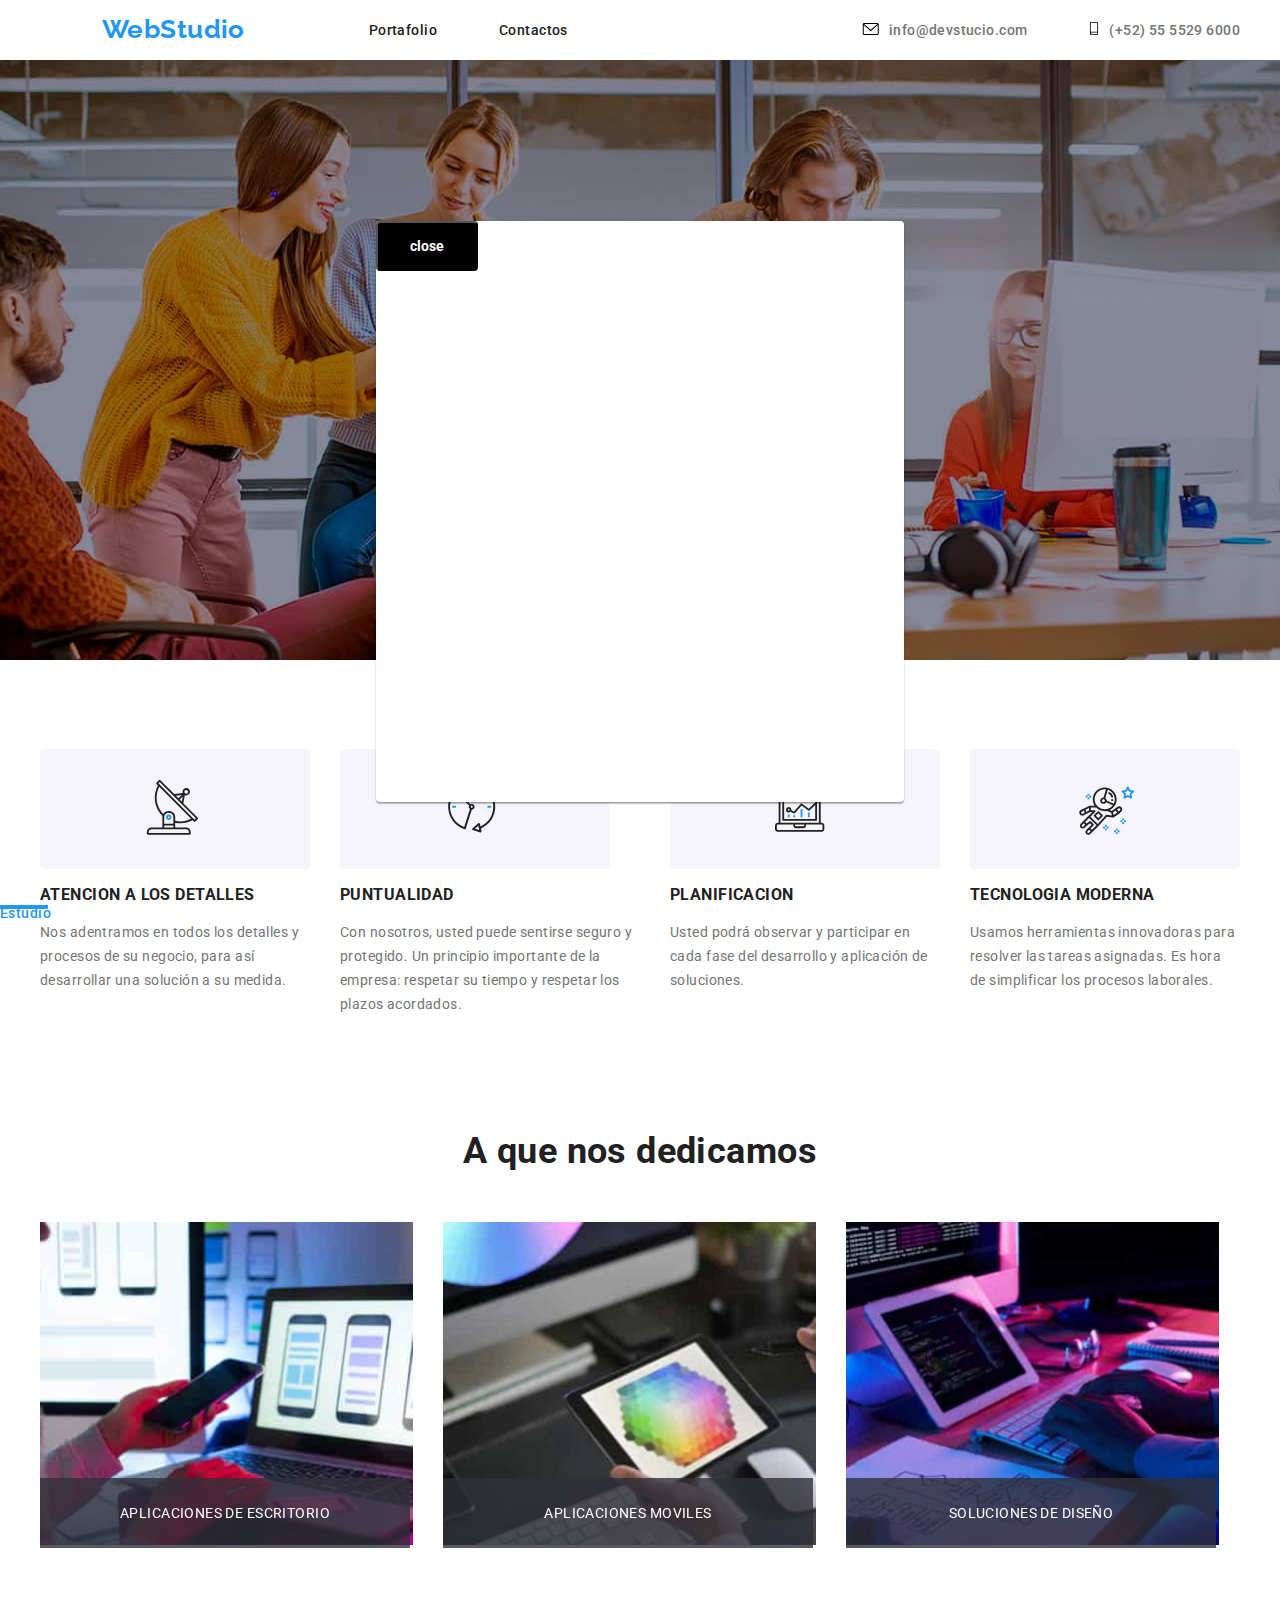
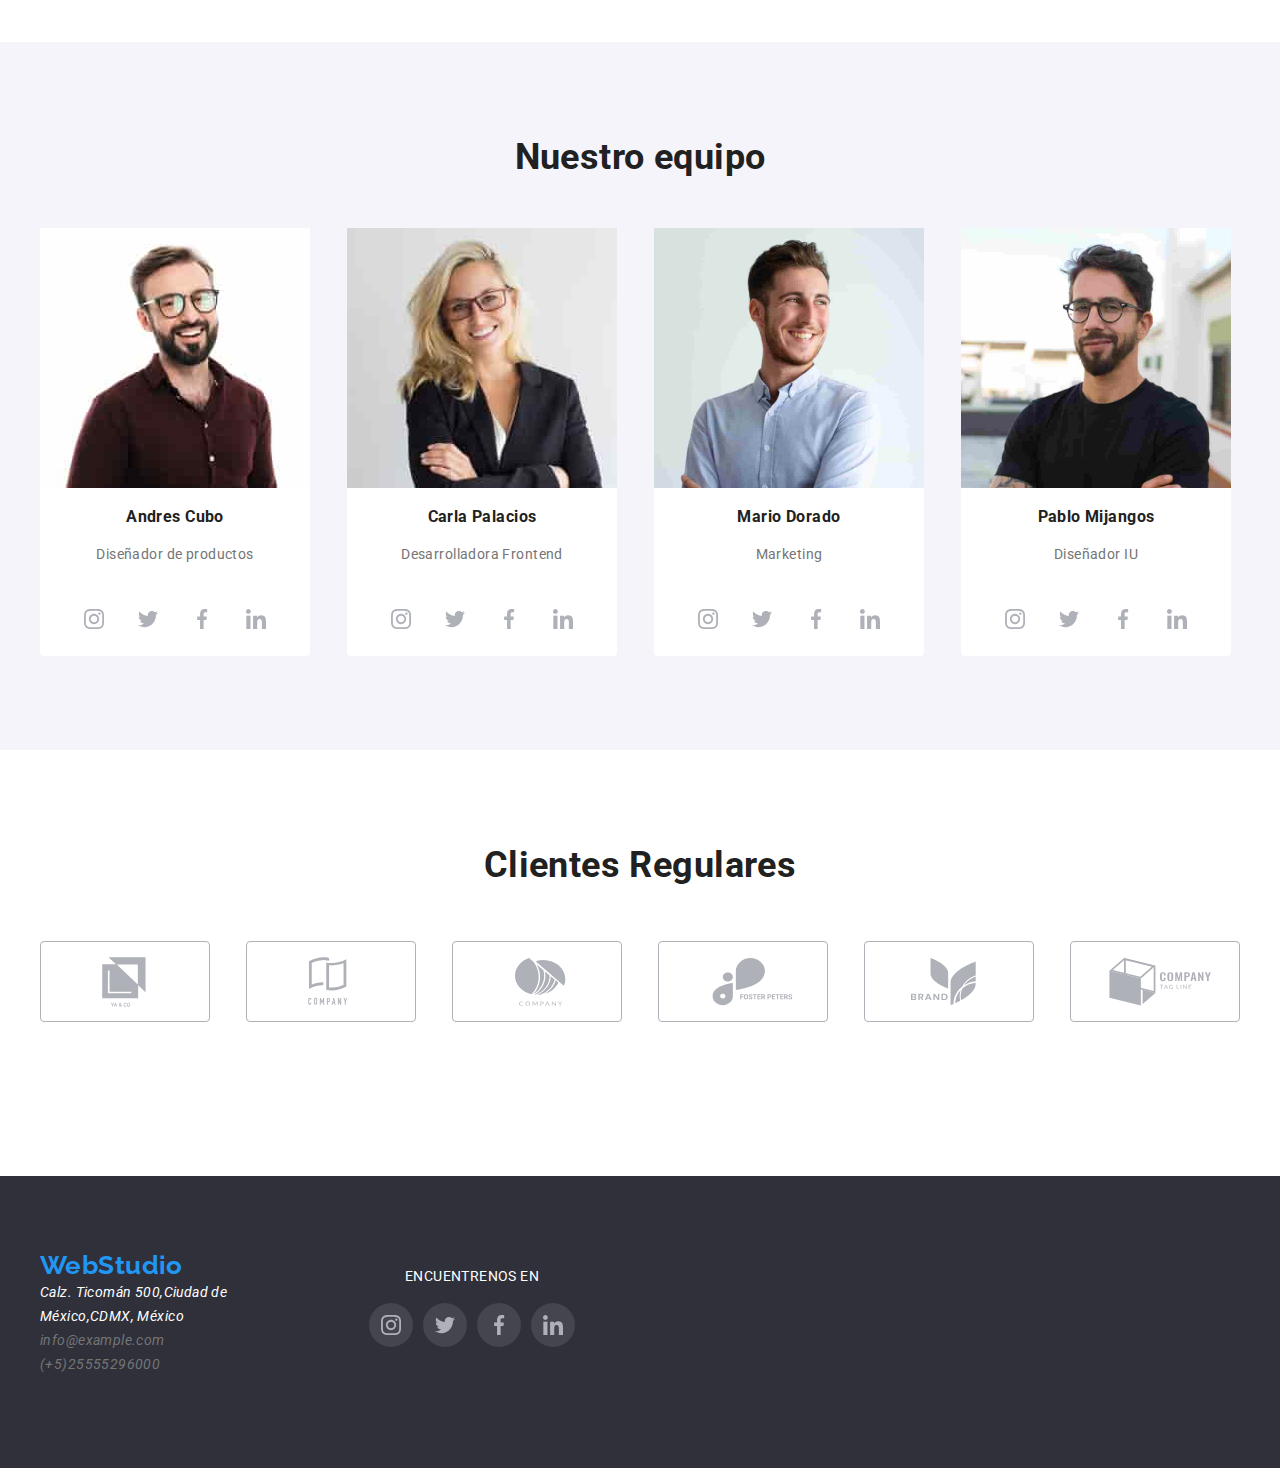
<file: index.html>
<!DOCTYPE html>
<html lang="en">
  <head>
    <meta charset="UTF-8" />
    <meta name="viewport" content="width=device-width, initial-scale=1.0" />
    <title>Document</title>
    <link
      rel="stylesheet"
      href="https://cdnjs.cloudflare.com/ajax/libs/modern-normalize/1.0.0/modern-normalize.min.css"
    />
    <link rel="stylesheet" href="./css/styles.css" />
  </head>
  <body>
    <header class="container">
      <div class="container2">
        <nav class="clasenav">
          <ul class="list flex-navegation-header">
            <li>
              <a href="./index.html" class="logo">WebStudio</a>
            </li>
            <li>
              <a href="./index.html" class="connection1 active">Estudio</a>
            </li>
            <li>
              <a href="./portafolio.html" class="connection1">Portafolio</a>
            </li>
            <li>
              <a href="#" class="connection1">Contactos</a>
            </li>
          </ul>
        </nav>
      </div>
      <ul class="list flex-navegation-header2">
        <ul class="list header-aboutphone">
          <li>
            <a href="#" class="connection">
              <svg class="icon-header padding0" width="25px" height="12px">
                <use
                  href="./images/icons/symbol-defs.svg#icon-about"
                ></use></svg
              >info@devstucio.com</a
            >
          </li>
        </ul>
        <ul class="list header-aboutphone">
          <li>
            <a href="#" class="connection">
              <svg class="icon-header" width="10px" height="13px">
                <use
                  href="./images/icons/symbol-defs.svg#icon-smarphone"
                ></use></svg
              >(+52) 55 5529 6000</a
            >
          </li>
        </ul>
      </ul>
    </header>
    <main>
      <div class="fondo">
        <section class="box">
          <h1 class="title1">
            SOLUCIONES EFICACES PARA <br />
            SU NEGOCIO
          </h1>
          <button id="button" type="button">Solicite nuestro servicio</button>
          <div class="modal-container" id="modal_container">
            <button class="button-modal" id="close" type="button">close</button>
          </div>
          <script src="app.js"></script>
        </section>
      </div>
      <section>
        <div class="container padding0">
          <ul class="list icons-list">
            <li class="icons-items">
              <svg class="icon" width="270px" height="120px">
                <use
                  href="./images/icons/symbol-defs.svg#icon-antena-1"
                  class="images-icon"
                ></use>
              </svg>
              <h3 class="title3">ATENCION A LOS DETALLES</h3>
              <p class="paragraph">
                Nos adentramos en todos los detalles y procesos de su negocio,
                para así desarrollar una solución a su medida.
              </p>
            </li>

            <li>
              <svg class="icon" width="270px" height="120px">
                <use href="./images/icons/symbol-defs.svg#icon-reloj-1"></use>
              </svg>
              <h3 class="title3">PUNTUALIDAD</h3>
              <p class="paragraph">
                Con nosotros, usted puede sentirse seguro y protegido. Un
                principio importante de la empresa: respetar su tiempo y
                respetar los plazos acordados.
              </p>
            </li>
            <li>
              <svg class="icon" width="270px" height="120px">
                <use
                  href="./images/icons/symbol-defs.svg#icon-diagrama-1"
                ></use>
              </svg>
              <h3 class="title3">PLANIFICACION</h3>
              <p class="paragraph">
                Usted podrá observar y participar en cada fase del desarrollo y
                aplicación de soluciones.
              </p>
            </li>
            <li>
              <svg class="icon" width="270px" height="120px">
                <use
                  href="./images/icons/symbol-defs.svg#icon-astronauta-1"
                ></use>
              </svg>
              <h3 class="title3">TECNOLOGIA MODERNA</h3>
              <p class="paragraph">
                Usamos herramientas innovadoras para resolver las tareas
                asignadas. Es hora de simplificar los procesos laborales.
              </p>
            </li>
          </ul>
        </div>
      </section>
      <section>
        <div class="container padding0">
          <ul class="list">
            <li>
              <h2 class="title2-dedicamos margin0">A que nos dedicamos</h2>
            </li>
          </ul>
          <ul class="list flex-images1">
            <li>
              <div class="posision-relative-index">
                <img src="./images/1.jpg" width="373" height="323" alt="" />
                <p class="posision-absolute-index margin0">
                  APLICACIONES DE ESCRITORIO
                </p>
              </div>
            </li>
            <li>
              <div class="posision-relative-index">
                <img src="./images/2.jpg" width="373" height="323" alt="" />
                <p class="posision-absolute-index margin0">
                  APLICACIONES MOVILES
                </p>
              </div>
            </li>
            <li>
              <div class="posision-relative-index">
                <img src="./images/3.jpg" width="373" height="323" alt="" />
                <p class="posision-absolute-index margin0">
                  SOLUCIONES DE DISEÑO
                </p>
              </div>
            </li>
          </ul>
        </div>
      </section>
      <section class="box3">
        <div class="container padding0">
          <ul class="list">
            <li>
              <h2 class="title2">Nuestro equipo</h2>
            </li>
          </ul>
          <ul class="list flex-images2">
            <li>
              <div class="card">
                <img src="./images/5.jpg" width="270" height="260" alt="" />
                <h3 class="title3">Andres Cubo</h3>
                <p class="paragraph-card">Diseñador de productos</p>
                <ul class="list icons-list-nuestro-equipo padding0">
                  <a
                    class="a-icons-items-nuestro-equipo"
                    href="javascript:void(0)"
                  >
                    <li class="icons-items-nuestro-equipo">
                      <svg class="icons-nuestroequipo" width="20px" height="20">
                        <use
                          href="./images/icons/symbol-defs.svg#icon-instagram"
                        ></use>
                      </svg>
                    </li>
                  </a>
                  <a
                    class="a-icons-items-nuestro-equipo"
                    href="javascript:void(0)"
                  >
                    <li class="icons-items-nuestro-equipo">
                      <svg class="icons-nuestroequipo" width="20px" height="20">
                        <use
                          href="./images/icons/symbol-defs.svg#icon-twitter"
                        ></use>
                      </svg>
                    </li>
                  </a>
                  <a
                    class="a-icons-items-nuestro-equipo"
                    href="javascript:void(0)"
                  >
                    <li class="icons-items-nuestro-equipo">
                      <svg class="icons-nuestroequipo" width="20px" height="20">
                        <use
                          href="./images/icons/symbol-defs.svg#icon-facbook"
                        ></use>
                      </svg>
                    </li>
                  </a>
                  <a
                    class="a-icons-items-nuestro-equipo"
                    href="javascript:void(0)"
                  >
                    <li class="icons-items-nuestro-equipo">
                      <svg class="icons-nuestroequipo" width="20px" height="20">
                        <use
                          href="./images/icons/symbol-defs.svg#icon-linkedin"
                        ></use>
                      </svg>
                    </li>
                  </a>
                </ul>
              </div>
            </li>
            <li>
              <div class="card">
                <img src="./images/6.jpg" width="270" height="260" alt="" />
                <h3 class="title3">Carla Palacios</h3>
                <p class="paragraph-card">Desarrolladora Frontend</p>
                <ul class="list icons-list-nuestro-equipo padding0">
                  <a
                    class="a-icons-items-nuestro-equipo"
                    href="javascript:void(0)"
                  >
                    <li class="icons-items-nuestro-equipo">
                      <svg class="icons-nuestroequipo" width="20px" height="20">
                        <use
                          href="./images/icons/symbol-defs.svg#icon-instagram"
                        ></use>
                      </svg>
                    </li>
                  </a>
                  <a
                    class="a-icons-items-nuestro-equipo"
                    href="javascript:void(0)"
                  >
                    <li class="icons-items-nuestro-equipo">
                      <svg class="icons-nuestroequipo" width="20px" height="20">
                        <use
                          href="./images/icons/symbol-defs.svg#icon-twitter"
                        ></use>
                      </svg>
                    </li>
                  </a>
                  <a
                    class="a-icons-items-nuestro-equipo"
                    href="javascript:void(0)"
                  >
                    <li class="icons-items-nuestro-equipo">
                      <svg class="icons-nuestroequipo" width="20px" height="20">
                        <use
                          href="./images/icons/symbol-defs.svg#icon-facbook"
                        ></use>
                      </svg>
                    </li>
                  </a>
                  <a
                    class="a-icons-items-nuestro-equipo"
                    href="javascript:void(0)"
                  >
                    <li class="icons-items-nuestro-equipo">
                      <svg class="icons-nuestroequipo" width="20px" height="20">
                        <use
                          href="./images/icons/symbol-defs.svg#icon-linkedin"
                        ></use>
                      </svg>
                    </li>
                  </a>
                </ul>
              </div>
            </li>
            <li>
              <div class="card">
                <img src="./images/7.jpg" width="270" height="260" alt="" />
                <h3 class="title3">Mario Dorado</h3>
                <p class="paragraph-card">Marketing</p>
                <ul class="list icons-list-nuestro-equipo padding0">
                  <a
                    class="a-icons-items-nuestro-equipo"
                    href="javascript:void(0)"
                  >
                    <li class="icons-items-nuestro-equipo">
                      <svg class="icons-nuestroequipo" width="20px" height="20">
                        <use
                          href="./images/icons/symbol-defs.svg#icon-instagram"
                        ></use>
                      </svg>
                    </li>
                  </a>
                  <a
                    class="a-icons-items-nuestro-equipo"
                    href="javascript:void(0)"
                  >
                    <li class="icons-items-nuestro-equipo">
                      <svg class="icons-nuestroequipo" width="20px" height="20">
                        <use
                          href="./images/icons/symbol-defs.svg#icon-twitter"
                        ></use>
                      </svg>
                    </li>
                  </a>
                  <a
                    class="a-icons-items-nuestro-equipo"
                    href="javascript:void(0)"
                  >
                    <li class="icons-items-nuestro-equipo">
                      <svg class="icons-nuestroequipo" width="20px" height="20">
                        <use
                          href="./images/icons/symbol-defs.svg#icon-facbook"
                        ></use>
                      </svg>
                    </li>
                  </a>
                  <a
                    class="a-icons-items-nuestro-equipo"
                    href="javascript:void(0)"
                  >
                    <li class="icons-items-nuestro-equipo">
                      <svg class="icons-nuestroequipo" width="20px" height="20">
                        <use
                          href="./images/icons/symbol-defs.svg#icon-linkedin"
                        ></use>
                      </svg>
                    </li>
                  </a>
                </ul>
              </div>
            </li>
            <li>
              <div class="card">
                <img src="./images/8.jpg" width="270" height="260" alt="" />
                <h3 class="title3">Pablo Mijangos</h3>
                <p class="paragraph-card">Diseñador IU</p>
                <ul class="list icons-list-nuestro-equipo padding0">
                  <a
                    class="a-icons-items-nuestro-equipo"
                    href="javascript:void(0)"
                  >
                    <li class="icons-items-nuestro-equipo">
                      <svg class="icons-nuestroequipo" width="20px" height="20">
                        <use
                          href="./images/icons/symbol-defs.svg#icon-instagram"
                        ></use>
                      </svg>
                    </li>
                  </a>
                  <a
                    class="a-icons-items-nuestro-equipo"
                    href="javascript:void(0)"
                  >
                    <li class="icons-items-nuestro-equipo">
                      <svg class="icons-nuestroequipo" width="20px" height="20">
                        <use
                          href="./images/icons/symbol-defs.svg#icon-twitter"
                        ></use>
                      </svg>
                    </li>
                  </a>
                  <a
                    class="a-icons-items-nuestro-equipo"
                    href="javascript:void(0)"
                  >
                    <li class="icons-items-nuestro-equipo">
                      <svg class="icons-nuestroequipo" width="20px" height="20">
                        <use
                          href="./images/icons/symbol-defs.svg#icon-facbook"
                        ></use>
                      </svg>
                    </li>
                  </a>
                  <a
                    class="a-icons-items-nuestro-equipo"
                    href="javascript:void(0)"
                  >
                    <li class="icons-items-nuestro-equipo">
                      <svg class="icons-nuestroequipo" width="20px" height="20">
                        <use
                          href="./images/icons/symbol-defs.svg#icon-linkedin"
                        ></use>
                      </svg>
                    </li>
                  </a>
                </ul>
              </div>
            </li>
          </ul>
        </div>
      </section>
    </main>
    <section class="container-clientes-regulares padding0">
      <div class="container padding0">
        <h2 class="title2 margin0">Clientes Regulares</h2>
        <ul class="list icons-list2">
          <a class="focus-svg" href="javascript:void(0)">
            <li class="">
              <svg class="icon2" width="170px" height="81px">
                <use href="./images/icons/symbol-defs.svg#icon-grup1"></use>
              </svg>
            </li>
          </a>
          <a class="focus-svg" href="javascript:void(0)">
            <li>
              <svg class="icon2" width="170px" height="81px">
                <use href="./images/icons/symbol-defs.svg#icon-grup2"></use>
              </svg>
            </li>
          </a>
          <a class="focus-svg" href="javascript:void(0)">
            <li class="centrar">
              <svg class="icon2" width="170px" height="81px">
                <use href="./images/icons/symbol-defs.svg#icon-grup3"></use>
              </svg>
            </li>
          </a>
          <a class="focus-svg" href="javascript:void(0)">
            <li>
              <svg class="icon2" width="170px" height="81px">
                <use href="./images/icons/symbol-defs.svg#icon-grup4"></use>
              </svg>
            </li>
          </a>
          <a class="focus-svg" href="javascript:void(0)">
            <li>
              <svg class="icon2" width="170px" height="81px">
                <use href="./images/icons/symbol-defs.svg#icon-grup5"></use>
              </svg>
            </li>
          </a>
          <a class="focus-svg" href="javascript:void(0)">
            <li>
              <svg class="icon2" width="170px" height="81px">
                <use href="./images/icons/symbol-defs.svg#icon-grup6"></use>
              </svg>
            </li>
          </a>
        </ul>
      </div>
    </section>
    <footer class="box2">
      <div class="container footer-class">
        <div>
          <a href="#" class="logo">WebStudio</a>
          <address>
            <ul class="list padding0">
              <li>
                <a href="#" class="connectionfooter1"
                  >Calz. Ticomán 500,Ciudad de México,CDMX, México</a
                >
              </li>
              <li>
                <a href="#" class="connectionfooter">info@example.com</a>
              </li>
              <li>
                <a href="#" class="connectionfooter">(+5)25555296000</a>
              </li>
            </ul>
          </address>
        </div>
        <div class="footer-class2">
          <p class="paragraph-footer">ENCUENTRENOS EN</p>
          <ul class="list icons-list-nuestro-equipo padding0">
            <a class="a-icons-items-nuestro-equipo" href="javascript:void(0)">
              <li class="icons-items-footer">
                <svg class="icons-nuestroequipo" width="20px" height="20">
                  <use
                    href="./images/icons/symbol-defs.svg#icon-instagram"
                  ></use>
                </svg>
              </li>
            </a>
            <a class="a-icons-items-nuestro-equipo" href="javascript:void(0)">
              <li class="icons-items-footer">
                <svg class="icons-nuestroequipo" width="20px" height="20">
                  <use href="./images/icons/symbol-defs.svg#icon-twitter"></use>
                </svg>
              </li>
            </a>
            <a class="a-icons-items-nuestro-equipo" href="javascript:void(0)">
              <li class="icons-items-footer">
                <svg class="icons-nuestroequipo" width="20px" height="20">
                  <use href="./images/icons/symbol-defs.svg#icon-facbook"></use>
                </svg>
              </li>
            </a>
            <a class="a-icons-items-nuestro-equipo" href="javascript:void(0)">
              <li class="icons-items-footer">
                <svg class="icons-nuestroequipo" width="20px" height="20">
                  <use
                    href="./images/icons/symbol-defs.svg#icon-linkedin"
                  ></use>
                </svg>
              </li>
            </a>
          </ul>
        </div>
      </div>
    </footer>
  </body>
</html>
</file>
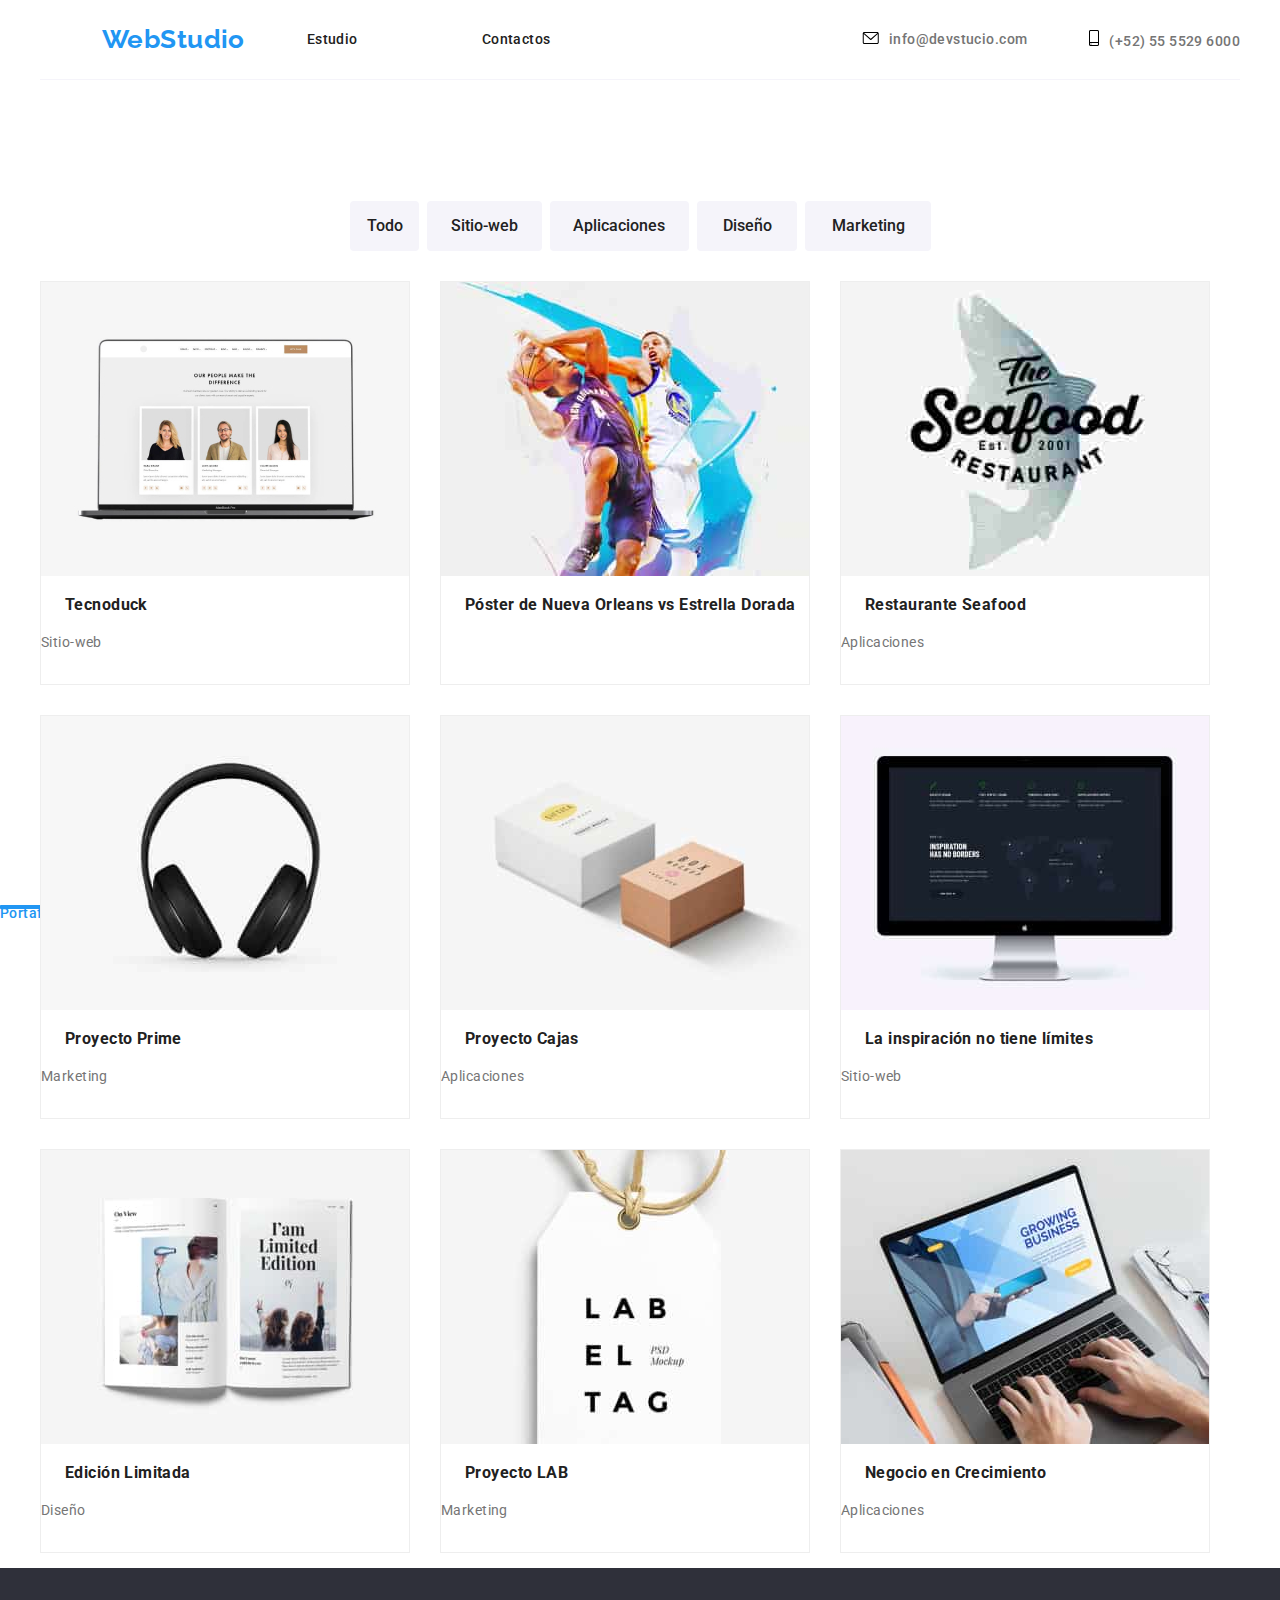
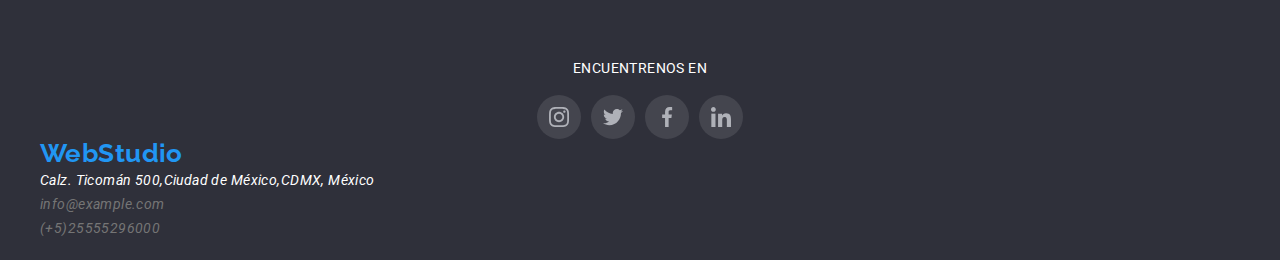
<file: portafolio.html>
<!DOCTYPE html>
<html lang="en">
  <head>
    <meta charset="UTF-8" />
    <meta name="viewport" content="width=device-width, initial-scale=1.0" />
    <title>Document</title>
    <link
      rel="stylesheet"
      href="https://cdnjs.cloudflare.com/ajax/libs/modern-normalize/1.0.0/modern-normalize.min.css"
    />
    <link rel="stylesheet" href="./css/styles.css" />
  </head>
  <body>
    <header class="container border">
      <div class="container2">
        <nav class="clasenav">
          <ul class="list flex-navegation-header">
            <li>
              <a href="./index.html" class="logo">WebStudio</a>
            </li>
            <li>
              <a href="./index.html" class="connection1">Estudio</a>
            </li>
            <li>
              <a href="./portafolio.html" class="connection1 active"
                >Portafolio</a
              >
            </li>
            <li>
              <a href="#" class="connection1">Contactos</a>
            </li>
          </ul>
        </nav>
      </div>
      <ul class="list flex-navegation-header2">
        <ul class="list header-aboutphone">
          <li>
            <a href="#" class="connection">
              <svg class="icon-header padding0" width="25px" height="12px">
                <use
                  href="./images/icons/symbol-defs.svg#icon-about"
                ></use></svg
              >info@devstucio.com</a
            >
          </li>
        </ul>
        <ul class="list header-aboutphone">
          <li>
            <a href="#" class="connection"
              ><svg class="icon-header" width="10px" height="16px">
                <use
                  href="./images/icons/symbol-defs.svg#icon-smarphone"
                ></use></svg
              >(+52) 55 5529 6000</a
            >
          </li>
        </ul>
      </ul>
    </header>

    <main>
      <section>
        <h1 class="Portafolio">Portafolio</h1>
        <div class="container">
          <ul class="list flex-button2">
            <li>
              <button class="button2 Todo" type="button">Todo</button>
            </li>
            <li>
              <button class="button2 Sitio-web" type="button">Sitio-web</button>
            </li>
            <li>
              <button class="button2 Aplicaciones" type="button">
                Aplicaciones
              </button>
            </li>
            <li>
              <button class="button2 Diseño" type="button">Diseño</button>
            </li>
            <li>
              <button class="button2 Marketing" type="button">Marketing</button>
            </li>
          </ul>
        </div>
        <div class="container">
          <ul class="list works padding0">
            <li>
              <div>
                <div class="card-portafolio posision-relative">
                  <img
                    src="./images/image 1.jpg"
                    width="370"
                    height="294"
                    alt=""
                  />
                  <p
                    class="paragraph-card-portafolio posision-absolute margin0"
                  >
                    Tecnoduck es una plataforma de distribución de coronavirus
                    de última generación. Las compañías usan esta plataforma
                    para el espionaje digital y los ataques a los servidores
                    seguros de la competencia.
                  </p>
                <h3 class="title3-portafolio">Tecnoduck</h3>
                <p class="paragraph">Sitio-web</p>
              </div>
            </li>
            <li>
              <div class="card-portafolio posision-relative">
                <img
                  src="./images/image 2.jpg"
                  width="370"
                  height="294"
                  alt=""
                />
                <p class="paragraph-card-portafolio posision-absolute margin0">
                  Tecnoduck es una plataforma de distribución de coronavirus de
                  última generación. Las compañías usan esta plataforma para el
                  espionaje digital y los ataques a los servidores seguros de la
                  competencia.
                </p>
                <h3 class="title3-portafolio">
                  Póster de Nueva Orleans vs Estrella Dorada
                </h3>
              </div>
            </li>
            <li>
              <div class="card-portafolio posision-relative">
                <img
                  src="./images/image 3.jpg"
                  width="370"
                  height="294"
                  alt=""
                />
                <p class="paragraph-card-portafolio posision-absolute margin0">
                  Tecnoduck es una plataforma de distribución de coronavirus de
                  última generación. Las compañías usan esta plataforma para el
                  espionaje digital y los ataques a los servidores seguros de la
                  competencia.
                </p>
                <h3 class="title3-portafolio">Restaurante Seafood</h3>
                <p class="paragraph">Aplicaciones</p>
              </div>
            </li>
            <li>
              <div class="card-portafolio posision-relative">
                <img
                  src="./images/image 4.jpg"
                  width="370"
                  height="294"
                  alt=""
                />
                <p class="paragraph-card-portafolio posision-absolute margin0">
                  Tecnoduck es una plataforma de distribución de coronavirus de
                  última generación. Las compañías usan esta plataforma para el
                  espionaje digital y los ataques a los servidores seguros de la
                  competencia.
                </p>
                <h3 class="title3-portafolio">Proyecto Prime</h3>
                <p class="paragraph">Marketing</p>
              </div>
            </li>
            <li>
              <div class="card-portafolio posision-relative">
                <img
                  src="./images/image 5.jpg"
                  width="370"
                  height="294"
                  alt=""
                />
                <p class="paragraph-card-portafolio posision-absolute margin0">
                  Tecnoduck es una plataforma de distribución de coronavirus de
                  última generación. Las compañías usan esta plataforma para el
                  espionaje digital y los ataques a los servidores seguros de la
                  competencia.
                </p>
                <h3 class="title3-portafolio">Proyecto Cajas</h3>
                <p class="paragraph">Aplicaciones</p>
              </div>
            </li>
            <li>
              <div class="card-portafolio posision-relative">
                <img
                  src="./images/image 6.jpg"
                  width="370"
                  height="294"
                  alt=""
                />
                <p class="paragraph-card-portafolio posision-absolute margin0">
                  Tecnoduck es una plataforma de distribución de coronavirus de
                  última generación. Las compañías usan esta plataforma para el
                  espionaje digital y los ataques a los servidores seguros de la
                  competencia.
                </p>
                <h3 class="title3-portafolio">
                  La inspiración no tiene límites
                </h3>
                <p class="paragraph">Sitio-web</p>
              </div>
            </li>
            <li>
              <div class="card-portafolio posision-relative">
                <img
                  src="./images/image 7.jpg"
                  width="370"
                  height="294"
                  alt=""
                />
                <p class="paragraph-card-portafolio posision-absolute margin0">
                  Tecnoduck es una plataforma de distribución de coronavirus de
                  última generación. Las compañías usan esta plataforma para el
                  espionaje digital y los ataques a los servidores seguros de la
                  competencia.
                </p>
                <h3 class="title3-portafolio">Edición Limitada</h3>
                <p class="paragraph">Diseño</p>
              </div>
            </li>
            <li>
              <div class="card-portafolio posision-relative">
                <img
                  src="./images/image 8.jpg"
                  width="370"
                  height="294"
                  alt=""
                />
                <p class="paragraph-card-portafolio posision-absolute margin0">
                  Tecnoduck es una plataforma de distribución de coronavirus de
                  última generación. Las compañías usan esta plataforma para el
                  espionaje digital y los ataques a los servidores seguros de la
                  competencia.
                </p>
                <h3 class="title3-portafolio">Proyecto LAB</h3>
                <p class="paragraph">Marketing</p>
              </div>
            </li>
            <li>
              <div class="card-portafolio posision-relative">
                <img
                  src="./images/image 9.jpg"
                  width="370"
                  height="294"
                  alt=""
                />
                <p class="paragraph-card-portafolio posision-absolute margin0">
                  Tecnoduck es una plataforma de distribución de coronavirus de
                  última generación. Las compañías usan esta plataforma para el
                  espionaje digital y los ataques a los servidores seguros de la
                  competencia.
                </p>
                <h3 class="title3-portafolio">Negocio en Crecimiento</h3>
                <p class="paragraph">Aplicaciones</p>
              </div>
            </li>
          </ul>
        </div>
      </section>
    </main>
    <footer class="box2">
      <div class="container">
        <p class="paragraph-footer">ENCUENTRENOS EN</p>
        <ul class="list icons-list-nuestro-equipo padding0">
          <a class="a-icons-items-nuestro-equipo" href="javascript:void(0)">
            <li class="icons-items-footer">
              <svg class="icons-nuestroequipo" width="20px" height="20">
                <use href="./images/icons/symbol-defs.svg#icon-instagram"></use>
              </svg>
            </li>
          </a>
          <a class="a-icons-items-nuestro-equipo" href="javascript:void(0)">
            <li class="icons-items-footer">
              <svg class="icons-nuestroequipo" width="20px" height="20">
                <use href="./images/icons/symbol-defs.svg#icon-twitter"></use>
              </svg>
            </li>
          </a>
          <a class="a-icons-items-nuestro-equipo" href="javascript:void(0)">
            <li class="icons-items-footer">
              <svg class="icons-nuestroequipo" width="20px" height="20">
                <use href="./images/icons/symbol-defs.svg#icon-facbook"></use>
              </svg>
            </li>
          </a>
          <a class="a-icons-items-nuestro-equipo" href="javascript:void(0)">
            <li class="icons-items-footer">
              <svg class="icons-nuestroequipo" width="20px" height="20">
                <use href="./images/icons/symbol-defs.svg#icon-linkedin"></use>
              </svg>
            </li>
          </a>
        </ul>
        <a href="#" class="logo">WebStudio</a>
        <address>
          <ul class="list padding0">
            <li>
              <a href="#" class="connectionfooter1"
                >Calz. Ticomán 500,Ciudad de México,CDMX, México</a
              >
            </li>
            <li>
              <a href="#" class="connectionfooter">info@example.com</a>
            </li>
            <li>
              <a href="#" class="connectionfooter">(+5)25555296000</a>
            </li>
          </ul>
        </address>
      </div>
    </footer>
  </body>
</html>
</file>
<file: css/styles.css>
@import url("https://fonts.googleapis.com/css2?family=Raleway:ital,wght@0,100;0,200;0,300;0,400;0,500;0,600;0,700;0,800;0,900;1,100;1,200;1,300;1,400;1,500;1,600;1,700;1,800;1,900&family=Roboto:ital,wght@0,100;0,300;0,400;0,500;0,700;0,900;1,100;1,300;1,400;1,500;1,700;1,900&display=swap");

@import url("https://fonts.googleapis.com/css2?family=Raleway:ital,wght@0,100;0,200;0,400;0,500;0,600;0,700;0,800;0,900;1,100;1,200;1,300;1,400;1,500;1,600;1,700;1,800;1,900&family=Roboto:ital,wght@0,100;0,300;0,400;0,500;0,700;0,900;1,100;1,300;1,400;1,500;1,700;1,900&display=swap");

:root {
  --color1: rgb(33, 33, 33);
  --color2: rgb(117, 117, 117);
  --color3: rgb(255, 255, 255);
  --color4: rgb(33, 150, 243);
  --color5: rgb(245, 244, 250);
  --color6: rgb(175, 177, 184);
}

header {
  display: flex;
  align-items: center;
  justify-content: space-between;
  margin: 0;
  /* display: grid;
  grid-template-columns: 50% 50%; */
  /* background-color: rgb(30, 0, 255); */
  /* padding: 32px 32px; */
  /* padding: 0; */
}
.border {
  height: 80px;
  border-bottom: 1px solid var(--color5);
}
.container {
  /* background-color: red; */
  width: 1200px;
  margin: 0 auto;
  padding: 15px 0;

  /* justify-content: center; */
}
.container2 {
  /* background-color: rgb(0, 47, 255);
  display: flex;
  justify-content: center;
  align-items: center;
  margin: 0px;
  padding: 0px;
  align-content: center; */
  /* background-color: gray; */
  /* width: 100%; */
  /* margin-left: 50px; */
  padding: 0px;

  /* Ajusta el margen derecho para centrar */
}
.clasenav {
  /* background-color: green; */
  padding: 0px;
  margin: 0;
  /* gap: 62px; */
  /* width: 100%; */
}
.flex-navegation-header {
  /* background-color: blue; */
  display: flex;
  align-items: center;
  justify-content: start;
  align-content: start;
  justify-items: start;

  padding-top: 32px;
}

.logo {
  text-decoration: none;
  color: var(--color4);
  font-size: 26px;
  font-family: "Raleway", sans-serif;
  line-height: 1.15;
  font-weight: 700;
  padding: 32px 0px;
  /* background-color: blue; */
  margin: 0;
}

.flex-navegation-header2 {
  display: flex;
  gap: 62px;
  align-items: center;
  padding-top: 32px;
  /* background-color: orange; */
}
.box {
  color: var(--color3);
  background-color: rgb(47, 48, 58);
  font-family: "Roboto", sans-serif;
  font-weight: 900;
  height: 600px;
  display: grid;
  align-items: center;
  justify-items: center;
  margin-bottom: 89px;
  padding-bottom: 200px;
  background-image: url(../images/image10.jpg);
  background-size: cover;
  background-position: center;
}
.box2 {
  background-color: rgb(47, 48, 58);
  /* height: 252px; */
  height: 292px;
  padding-top: 60px;
  padding-bottom: 60px;
}

.box3 {
  background-color: var(--color5);
  margin-top: 94px;
  padding-bottom: 94px;
  text-align: center;
}

button {
  background-color: var(--color4);
  color: var(--color3);
  cursor: pointer;
  border-radius: 4px;
  padding: 10px 32px 10px 32px;
  font-family: "Roboto", sans-serif;
  font-weight: 700;
  height: 50px;
  left: 666px;
  top: 430px;
}

.button2 {
  background-color: var(--color5);
  color: var(--color1);
  cursor: pointer;
  text-align: center;
  border-radius: 4px;
  border: 0;
  font-size: 16px;
  font-family: "Roboto", sans-serif;
  font-weight: 500;
  row-gap: 8px;
  margin-top: 106px;
  transition: color 250ms cubic-bezier(0.4, 0, 0.2, 1);
}

.button2:hover {
  background-color: var(--color4);
  color: var(--color3);
}
.button2:focus {
  background-color: var(--color4);
  color: var(--color3);
}

.connection1 {
  text-decoration: none;
  color: var(--color1);
  line-height: 1, 17;
  font-weight: 500;
  /* column-gap: 50px; */
}
.connection1 {
  transition: color 250ms cubic-bezier(0.4, 0, 0.2, 1);
}
.connection1:hover {
  color: var(--color4);
}
.connection1:focus {
  color: var(--color4);
}
.connection1::after {
  content: "";
  position: absolute;
  left: 0px;
  bottom: -1%;
  display: inline-block;
  width: 48px;
  height: 4px;
  background-color: var(--color4);
  border-radius: 2px;
}

.active {
  color: var(--color4);
}
.active {
  content: "";
  position: absolute;
  left: 0px;
  bottom: -1%;
  display: inline-block;
  width: 48px;
  height: 4px;
  background-color: var(--color4);
  border-radius: 2px;
}

.icon-header {
  /* fill: var(--color6); */
  margin-right: 10px;
}
.icon-header {
  transition: fill 250ms cubic-bezier(0.4, 0, 0.2, 1);
}

.connection {
  text-decoration: none;
  line-height: 1.17;
  color: var(--color2);
  font-weight: 500;
}
.connection {
  transition: color 250ms cubic-bezier(0.4, 0, 0.2, 1);
}
.connection:hover {
  /* hay que usar los 2  */
  color: var(--color4);
  fill: var(--color4);
}
.connection:focus {
  /* hay que usar los 2  */
  color: var(--color4);
  fill: var(--color4);
}

.connectionfooter {
  text-decoration: none;
  line-height: 1.71;
  color: var(--color2);
  font-weight: 400;
}
.connectionfooter {
  transition: color 250ms cubic-bezier(0.4, 0, 0.2, 1);
}
.connectionfooter:focus {
  color: var(--color4);
}
.connectionfooter:hover {
  color: var(--color4);
}
.connectionfooter1 {
  text-decoration: none;
  line-height: 1.71;
  color: var(--color3);
  font-weight: 400;
}
.connectionfooter1 {
  transition: color 250ms cubic-bezier(0.4, 0, 0.2, 1);
}
.connectionfooter1:hover {
  color: var(--color4);
}
.connectionfooter1:focus {
  color: var(--color4);
}
.title3 {
  color: var(--color1);
  line-height: 1.17;
  font-weight: 700;
}
.title3-portafolio {
  color: var(--color1);
  line-height: 1.17;
  font-weight: 700;
  padding-left: 24px;
}
.title2 {
  color: var(--color1);
  font-size: 36px;
  line-height: 1.17;
  font-weight: 700;
  display: grid;
  justify-items: center;
  margin-bottom: 55px;
  text-align: center;
}
.title2-dedicamos {
  color: var(--color1);
  font-size: 36px;
  line-height: 1.17;
  font-weight: 700;
  display: grid;
  justify-items: center;
  padding-top: 99px;
  padding-bottom: 50px;
  text-align: center;
}

.box3 .title2 {
  color: var(--color1);
  font-size: 36px;
  line-height: 1.17;
  font-weight: 700;
  display: grid;
  justify-items: center;
  margin-bottom: 50px;
  padding-top: 94px;
}

.title1 {
  font-size: 44px;
  letter-spacing: 0.06em;
  line-height: 1.36;
  color: var(--color3);
  font-weight: 900;
  margin: 200px 452px 0px 452px;
  text-align: center;
}
.Portafolio {
  display: none;
}
.paragraph {
  color: var(--color2);
  line-height: 1.71;
  font-weight: 400;
}
body {
  background-color: var(--color3);
  font-family: "Roboto", sans-serif;
  font-size: 14px;
  letter-spacing: 0.03em;
}
.visibility {
  visibility: hidden;
}

/*flex*/

.flex-navegation {
  display: flex;
  gap: 30px;
}
.flex-description {
  display: flex;
  margin-top: 30px;
  column-gap: 30px;
  height: 75px;
}
.flex-images1 {
  display: flex;
  gap: 30px;
  margin-top: 55px;
}
.flex-images2 {
  display: flex;
  gap: 37px;
  margin-top: 94px;
  margin-bottom: 94px;
}
ul {
  list-style: none;
}

.flex-navegation-header li {
  margin-left: 62px;
}

.flex-button2 {
  display: flex;
  justify-content: center;
  gap: 8px;
  margin-bottom: 50px;
}
.works {
  display: flex;
  flex-wrap: wrap;
  flex-basis: calc((100% - 2 * 30px) / 3);
  gap: 30px;
  margin-bottom: 82px;
}
.card {
  width: 270px;
  height: 428px;
  flex-shrink: 0;
  border-radius: 0px 0px 4px 4px;
  background: var(--color3);
  padding-bottom: 30px;
}
.card-portafolio {
  width: 370px;
  height: 404px;
  flex-shrink: 0;
  border: 1px solid rgb(238, 238, 238);
  background: var(--color3);
  padding-bottom: 20px;
  cursor: pointer;
}
.card-portafolio:hover {
  box-shadow: 1px 4px 6px 0px rgba(0, 0, 0, 0.16),
    0px 4px 4px 0px rgba(0, 0, 0, 0.06), 0px 1px 1px 0px rgba(0, 0, 0, 0.12);
}
.paragraph-card {
  color: var(--color2);
  line-height: 1.71;
  font-weight: 400;
  text-align: center;
  padding-bottom: 16px;
}
.padding0 {
  padding: 0;
}
.margin0 {
  margin: 0;
}
.border {
  height: 80px;
  border-bottom: 1px solid var(--color5);
}
.list {
  margin: 0px;
  padding: 0px;
}
.Todo {
  padding: 6px 16px 6px 17px;
}
.Sitio-web {
  padding: 6px 24px 6px 24px;
}
.Aplicaciones {
  padding: 6px 24px 6px 23px;
}
.Diseño {
  padding: 6px 25px 6px 26px;
}
.Marketing {
  padding: 6px 26px 6px 27px;
}

/*icons*/

.icons-list {
  display: flex;
  column-gap: 30px;
}
.icon {
  border-radius: 4px;
  background-color: var(--color5);
  display: flex;
  justify-content: center;
  align-items: center;
}

.icon2 {
  border-radius: 4px;
  border: 1px solid #afb1b8;
  fill: var(--color6);
  /* background-color: red; */
}
.icon2:hover {
  fill: var(--color4);
  border: 1px solid var(--color4);
}

.focus-svg:focus svg {
  fill: var(--color4);
  border: 1px solid var(--color4);
}

.li-icon2 {
  display: flex;
  justify-content: center;
  justify-items: center;
  align-content: center;
  background-color: red;
}
.icons-list2 {
  display: flex;
  justify-content: space-between;
  margin-bottom: 151px;
  margin-top: 55px;
}
.container-clientes-regulares {
  padding-top: 94px;
}
.icons-list-nuestro-equipo {
  display: flex;
  gap: 10px;
  justify-content: center;
}
.icons-items-nuestro-equipo {
  border-radius: 50px;
  width: 44px;
  height: 44px;
  background-color: var(--color3);
  display: flex;
  justify-content: center;
  align-items: center;
  transition: background-color 250ms cubic-bezier(0.4, 0, 0.2, 1);
}

.icons-items-nuestro-equipo:hover {
  background-color: var(--color4);
  cursor: pointer;
}
.icons-items-nuestro-equipo:focus {
  background-color: var(--color4);
  cursor: pointer;
}
.a-icons-items-nuestro-equipo svg {
  transition: fill 250ms cubic-bezier(0.4, 0, 0.2, 1);
}
.a-icons-items-nuestro-equipo:focus svg {
  fill: var(--color3);
}
.a-icons-items-nuestro-equipo:focus .icons-items-nuestro-equipo {
  background-color: var(--color4);
}

.a-icons-items-nuestro-equipo:focus .icons-items-footer {
  background-color: var(--color4);
}

.icons-items-nuestro-equipo:hover .icons-nuestroequipo,
.icons-nuestroequipo:hover {
  fill: var(--color3);
  /* Otros estilos si es necesario */
}
.icons-items-footer:hover .icons-nuestroequipo,
.icons-nuestroequipo:hover {
  fill: var(--color3);
  /* Otros estilos si es necesario */
}

.icons-nuestroequipo {
  /* color: var(--color6); */
  /* color no sirve mejor usar fill */
  fill: var(--color6);
}

.icons-nuestroequipo:focus {
  /* color: var(--color6); */
  /* color no sirve mejor usar fill */
  color: var(--color1);
}

/* clase de cambio al clickear  */
.clicked {
  fill: var(--color3);
}

.header-aboutphone {
  display: flex;
  gap: 10px;
  cursor: pointer;
}

.paragraph-footer {
  color: var(--color3);
  line-height: 1.71;
  font-weight: 400;
  text-align: center;
}
.icons-items-footer {
  border-radius: 50px;
  width: 44px;
  height: 44px;
  background-color: rgba(255, 255, 255, 0.1);
  display: flex;
  justify-content: center;
  align-items: center;
  transition: background-color 250ms cubic-bezier(0.4, 0, 0.2, 1);
}
.icons-items-footer:hover {
  background-color: var(--color4);
  cursor: pointer;
}
.paragraph-card-portafolio {
  color: rgb(255, 255, 255);
  font-family: Roboto;
  font-size: 18px;
  font-style: normal;
  font-weight: 400;
  line-height: 28px; /* 155.556% */
  letter-spacing: 0.54px;
}
.posision-relative {
  position: relative;
  overflow: hidden;
}
.posision-relative:hover .posision-absolute {
  top: 0px;
}
.posision-absolute {
  position: absolute;
  top: 100%;
  width: 370px;
  height: 294px;
  display: flex;
  justify-content: center;
  align-items: center;
  text-align: center;
  color: white;
  background-color: rgba(33, 150, 243, 0.9);
  transition: top 0.3s ease;
  cursor: pointer;
}
.posision-relative-index {
  position: relative;
  overflow: hidden;
}
.posision-absolute-index {
  position: absolute;
  bottom: 0px;
  width: 370px;
  height: 70px;
  display: flex;
  justify-content: center;
  align-items: center;
  text-align: center;
  color: white;
  background: rgba(47, 48, 58, 0.8);
  cursor: pointer;
}

.footer-class {
  display: grid;
  /*grid-template-columns: 1fr 1fr;*/
  grid-template-columns: 20% 40% 40%;
}
.footer-class2 {
  /*margin-left: 25px;*/
  width: 80%;
}
.modal-container {
  display: flex;
  width: 528px;
  height: 581px;
  border-radius: 4px;
  background: #fff;
  box-shadow: 0px 2px 1px 0px rgba(0, 0, 0, 0.2),
    0px 1px 1px 0px rgba(0, 0, 0, 0.14), 0px 1px 3px 0px rgba(0, 0, 0, 0.12);
  position: fixed;
  opacity: 1;
  top: 221px;
}
.show {
  pointer-events: auto;
  opacity: 1;
}

.button-modal {
  color: white;
  background-color: black;
}
</file>
